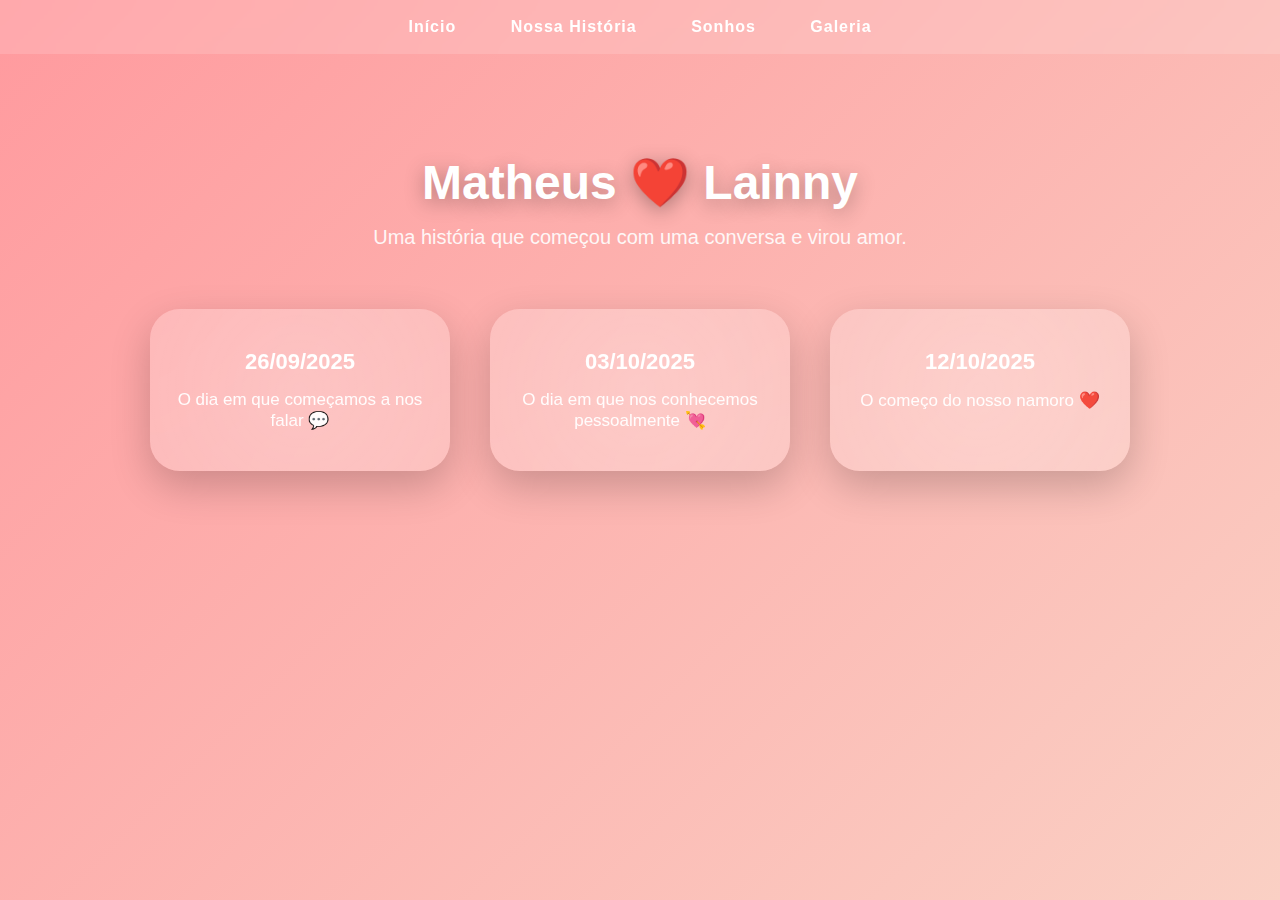
<file: index.html>
<!DOCTYPE html>
<html lang="pt-br">
<head>
    <meta charset="UTF-8">
    <meta name="viewport" content="width=device-width, initial-scale=1.0">
    <title>Matheus ❤️ Lainny</title>
    <link rel="stylesheet" href="style.css">
</head>
<body>

    <nav>
        <a href="index.html">Início</a>
        <a href="historia.html">Nossa História</a>
        <a href="sonhos.html">Sonhos</a>
        <a href="galeria.html">Galeria</a>
    </nav>

    <div class="container">

        <h1>Matheus ❤️ Lainny</h1>
        <p class="frase">
            Uma história que começou com uma conversa e virou amor.
        </p>

        <div class="cards-inicio">

            <div class="card">
                <h3>26/09/2025</h3>
                <p>O dia em que começamos a nos falar 💬</p>
            </div>

            <div class="card">
                <h3>03/10/2025</h3>
                <p>O dia em que nos conhecemos pessoalmente 💘</p>
            </div>

            <div class="card">
                <h3>12/10/2025</h3>
                <p>O começo do nosso namoro ❤️</p>
            </div>

        </div>

    </div>

</body>
</html>
</file>
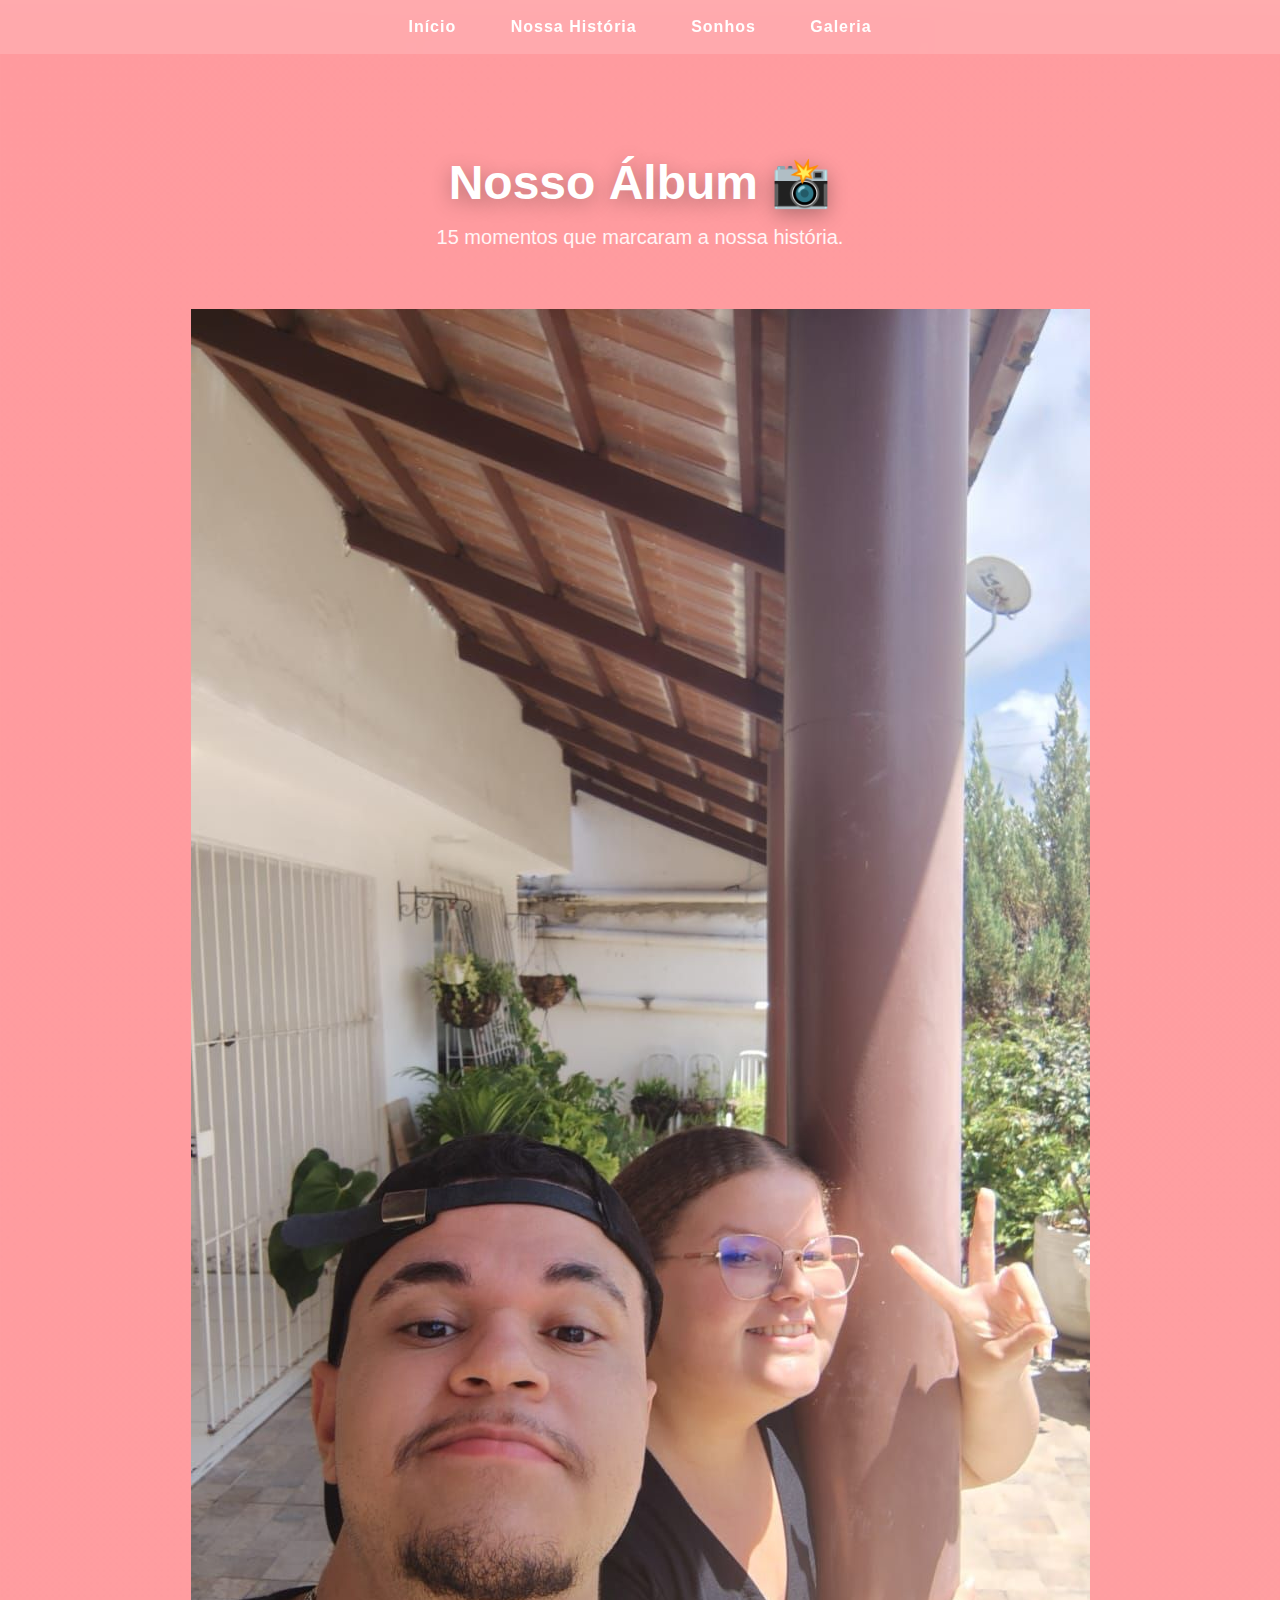
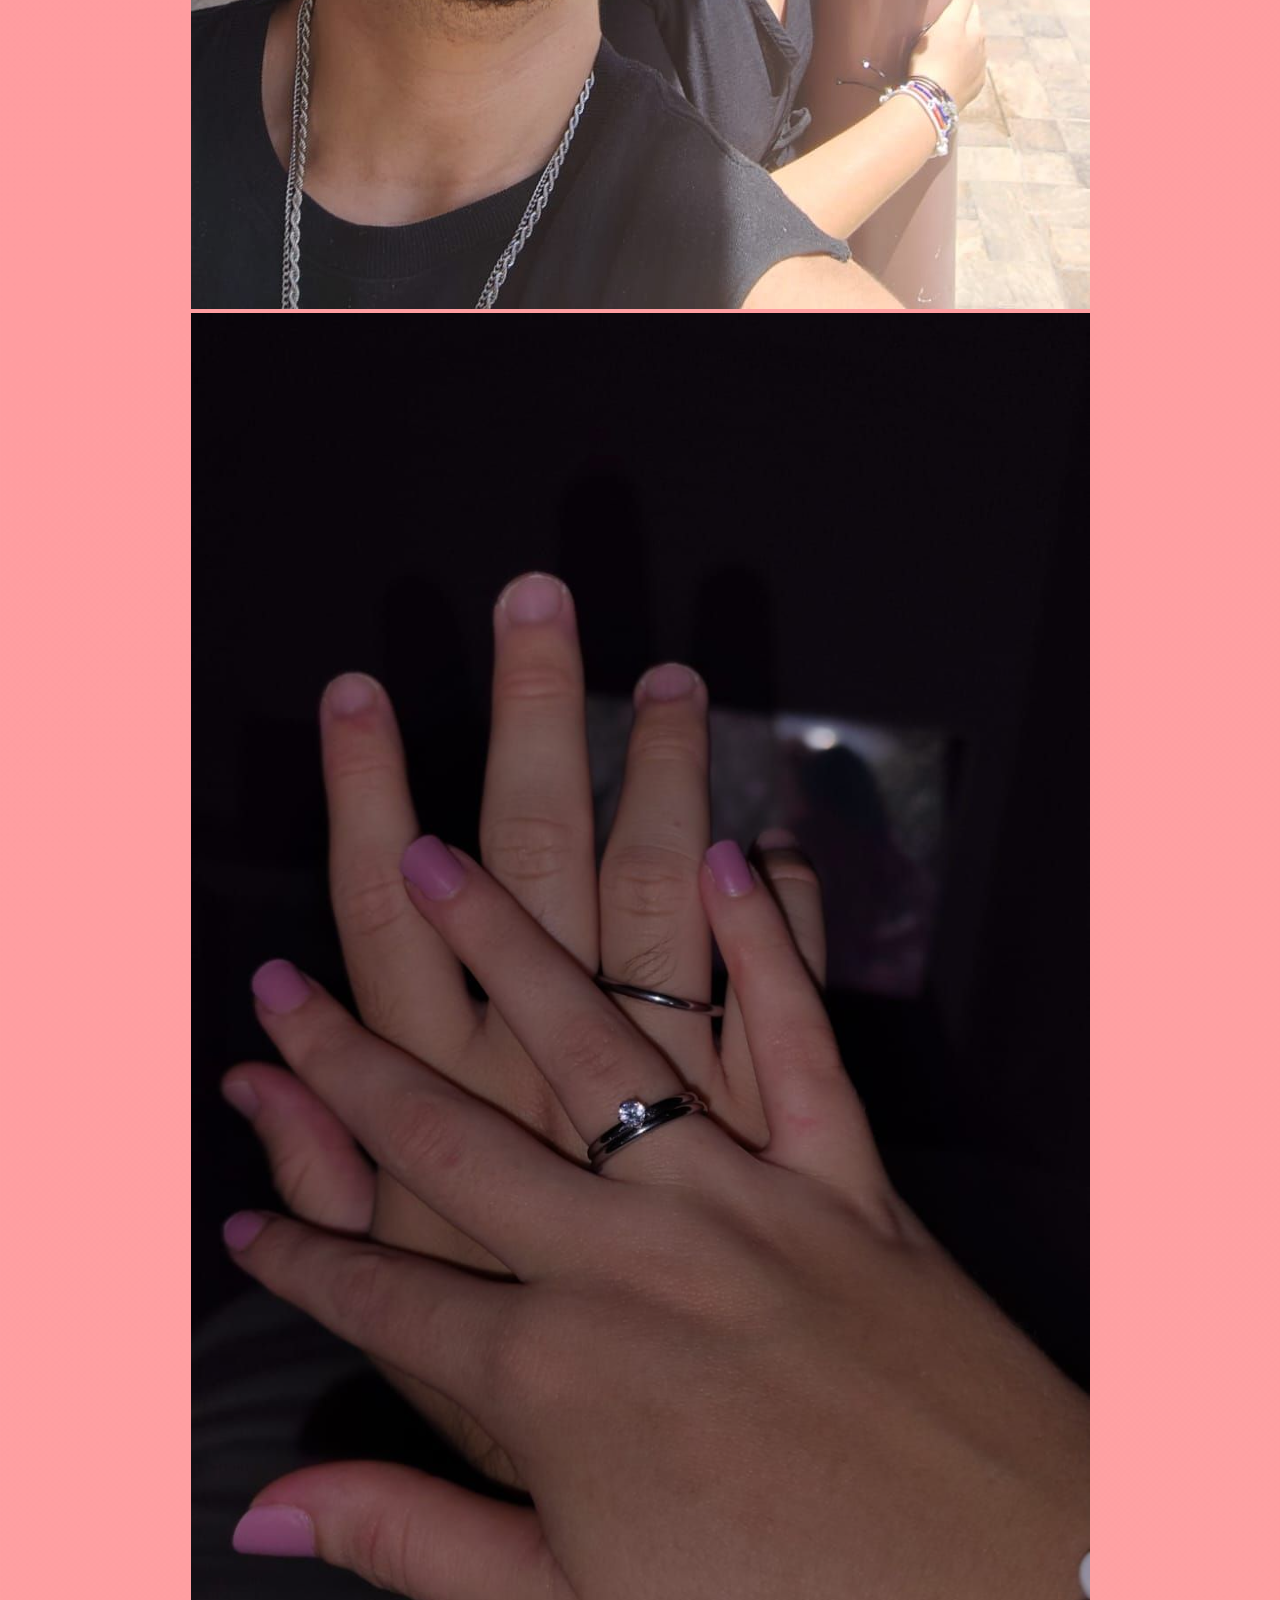
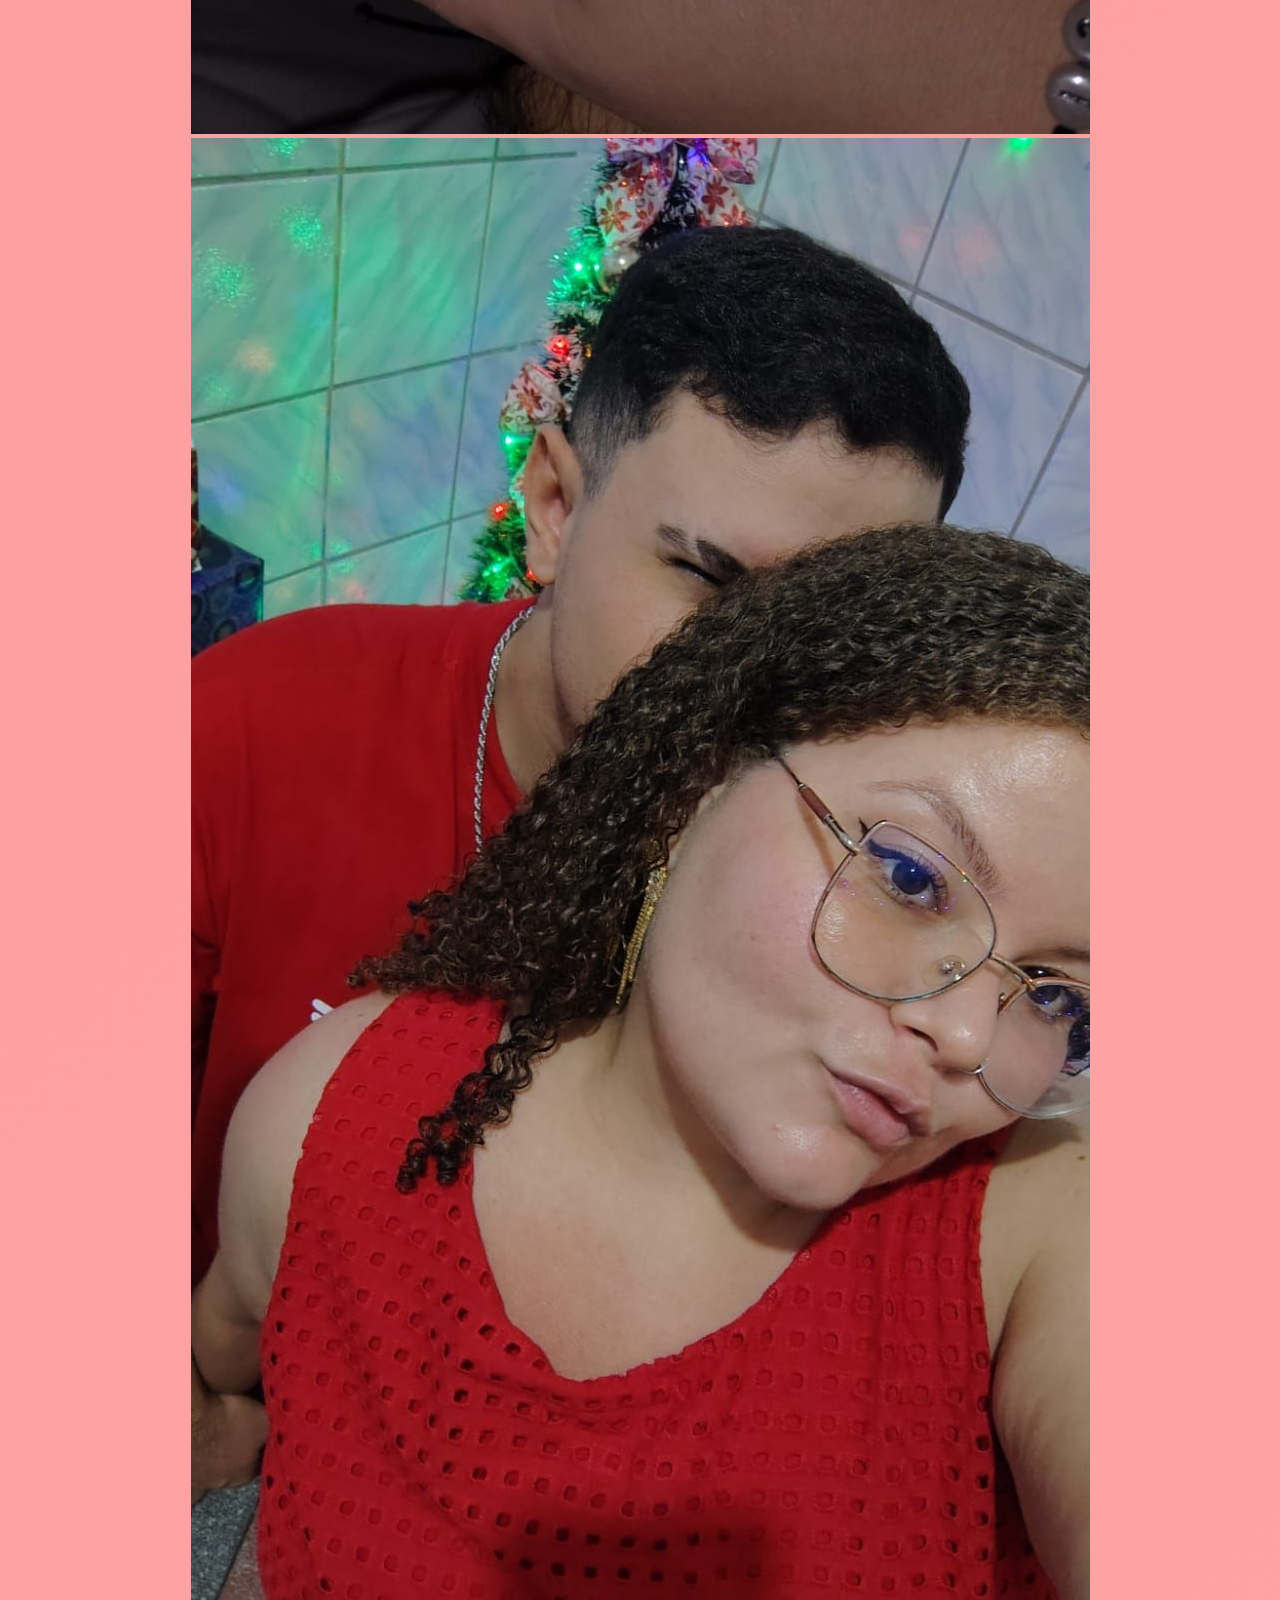
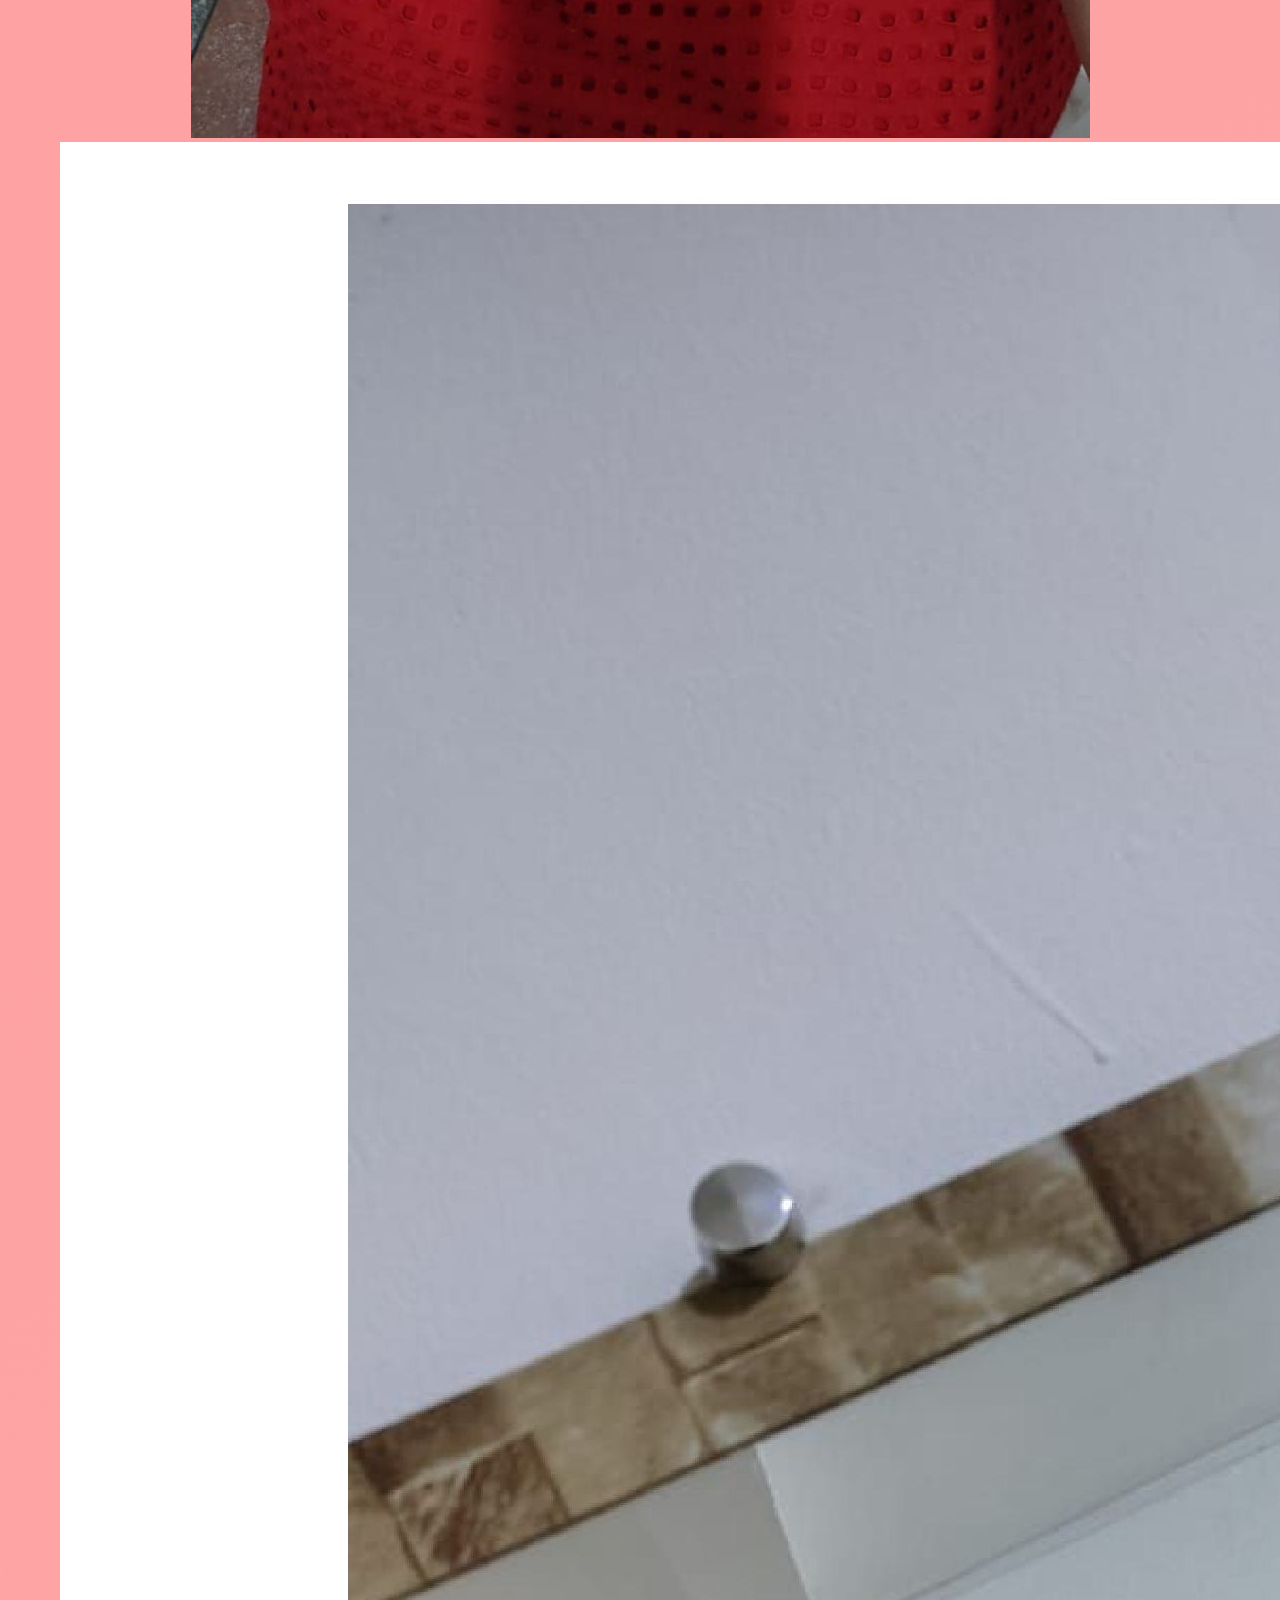
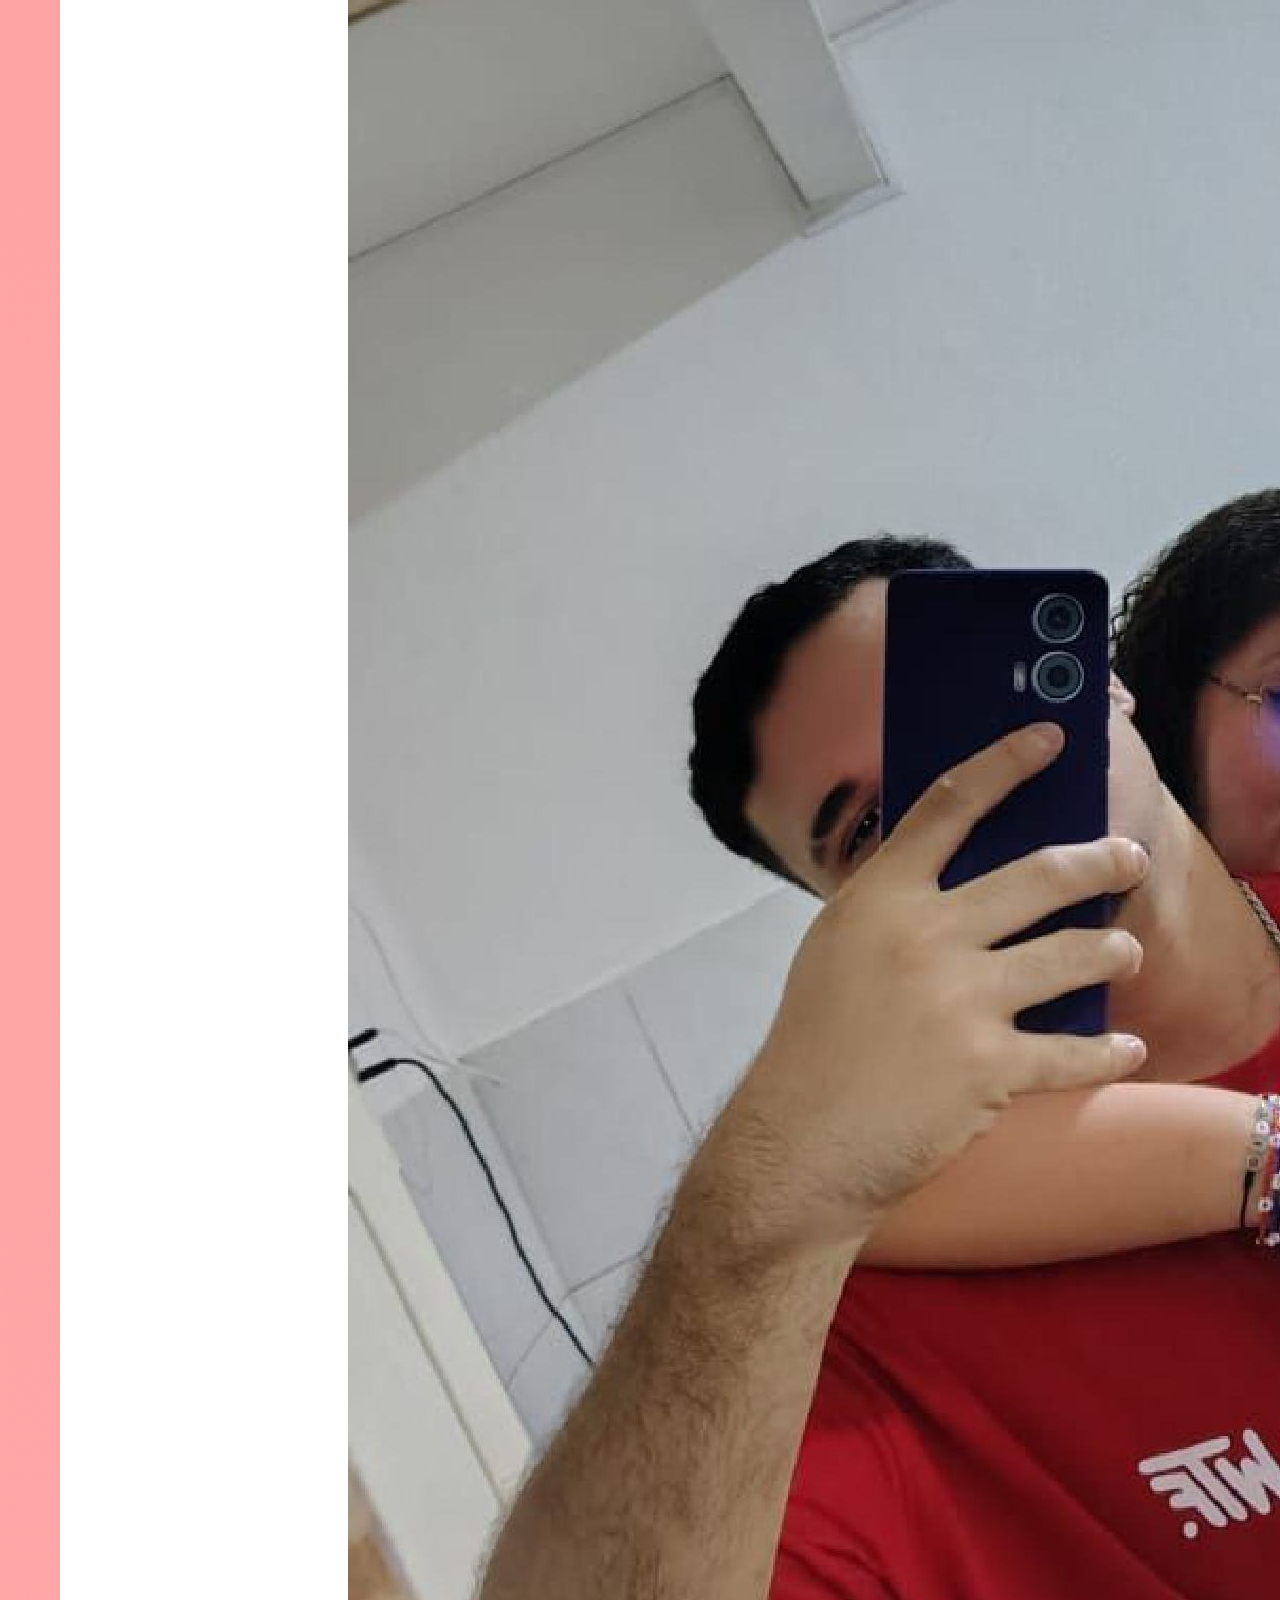
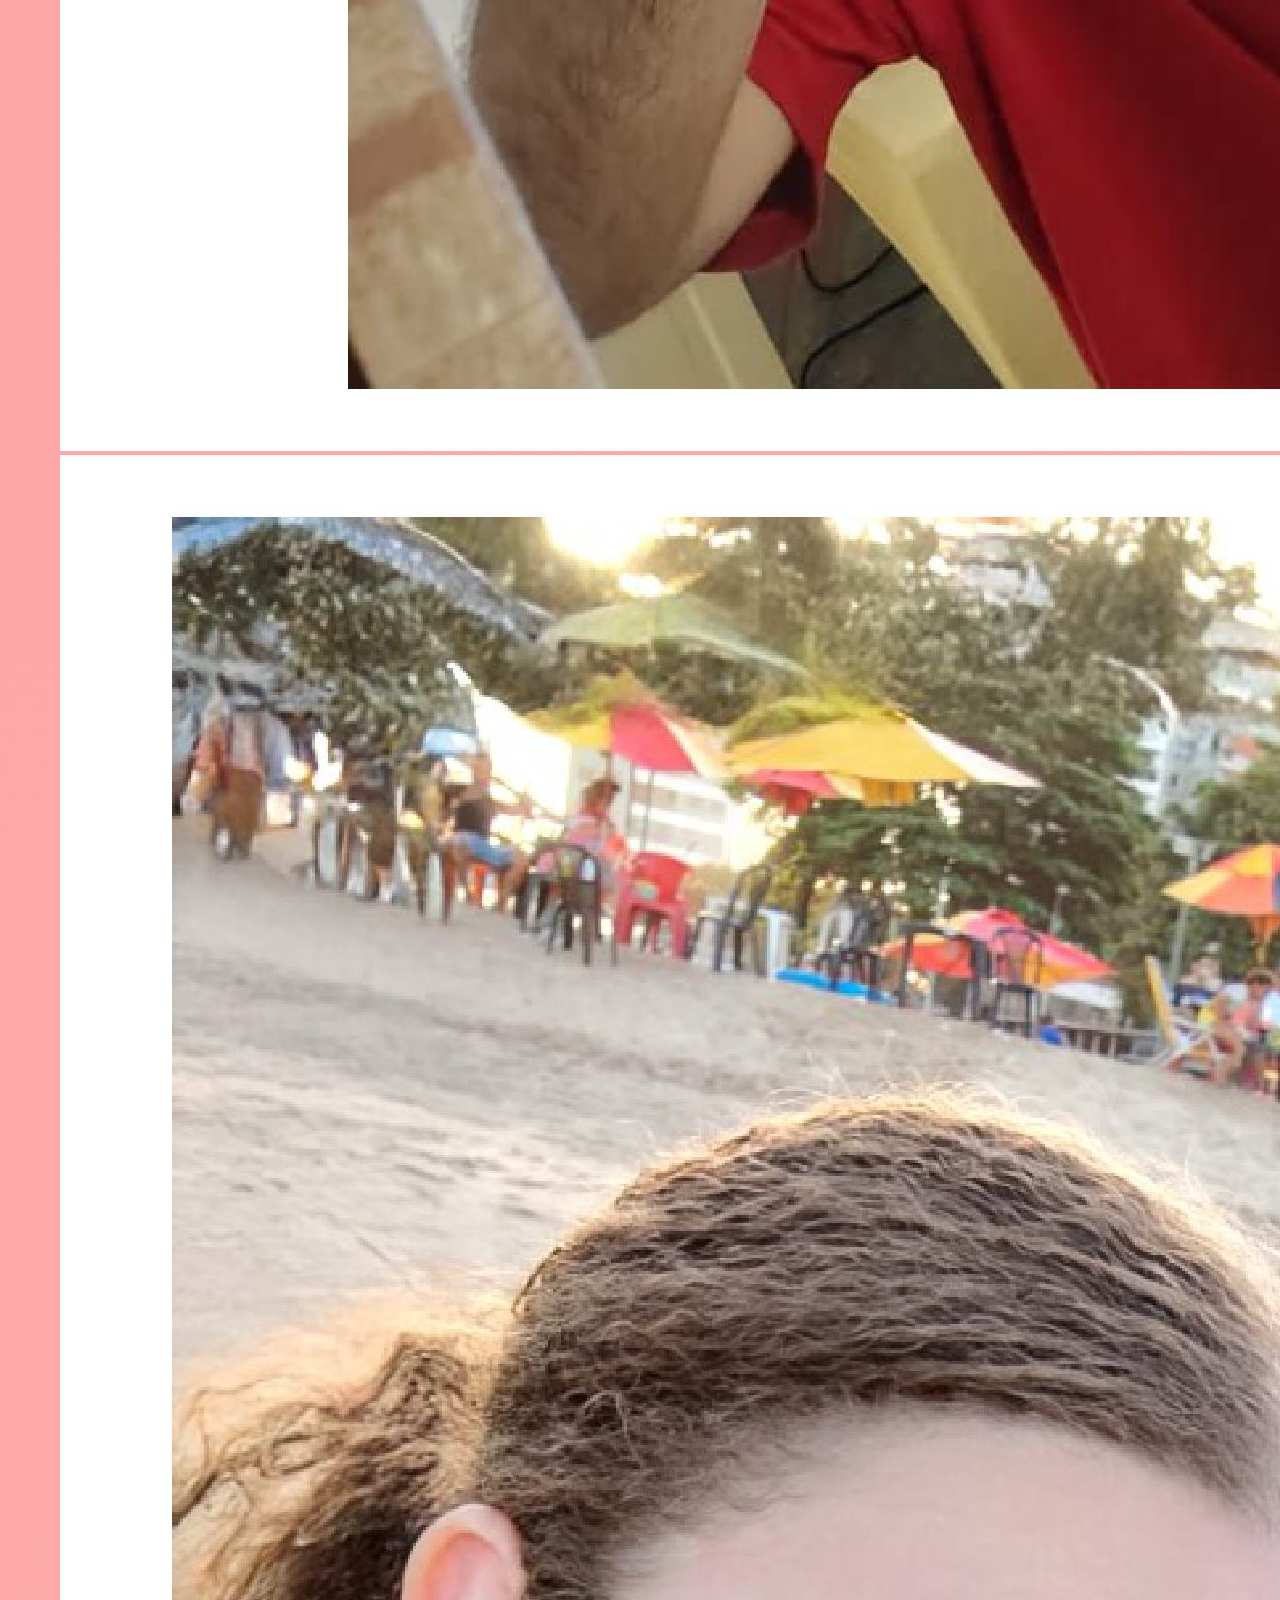
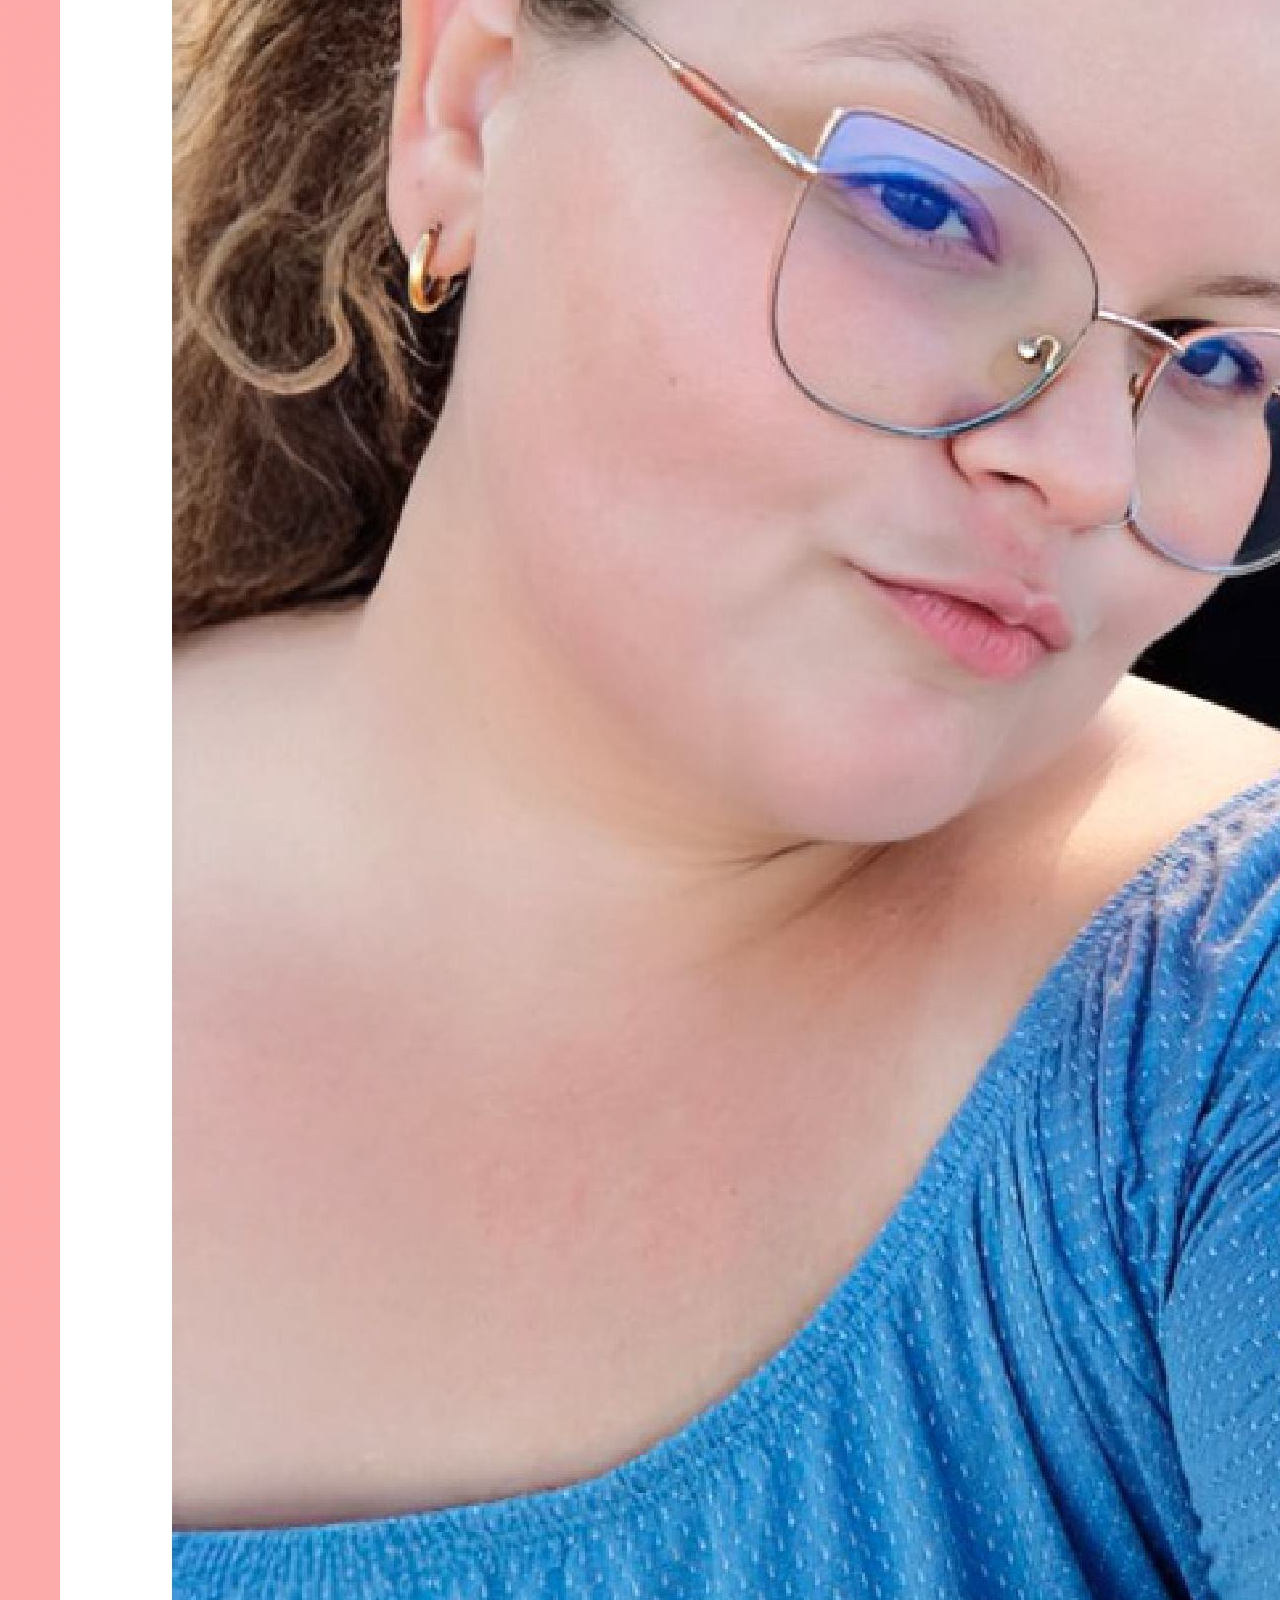
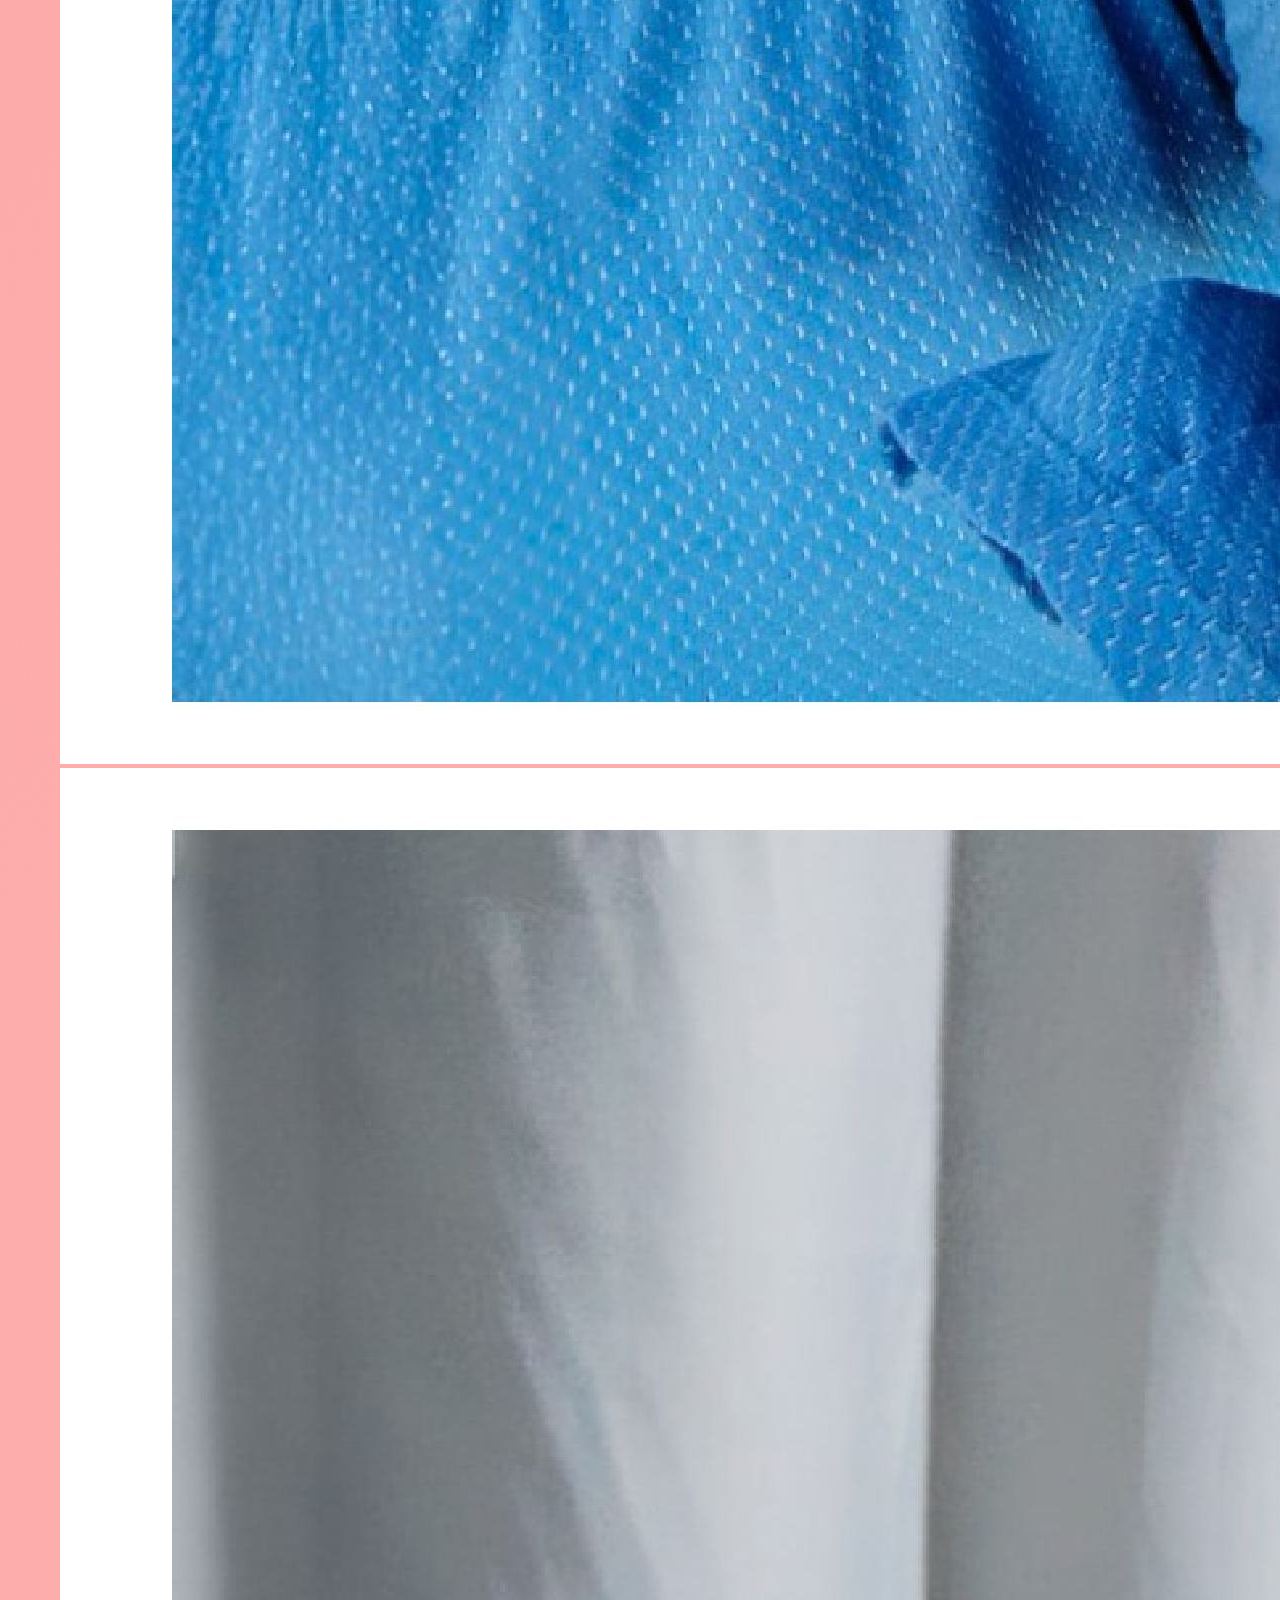
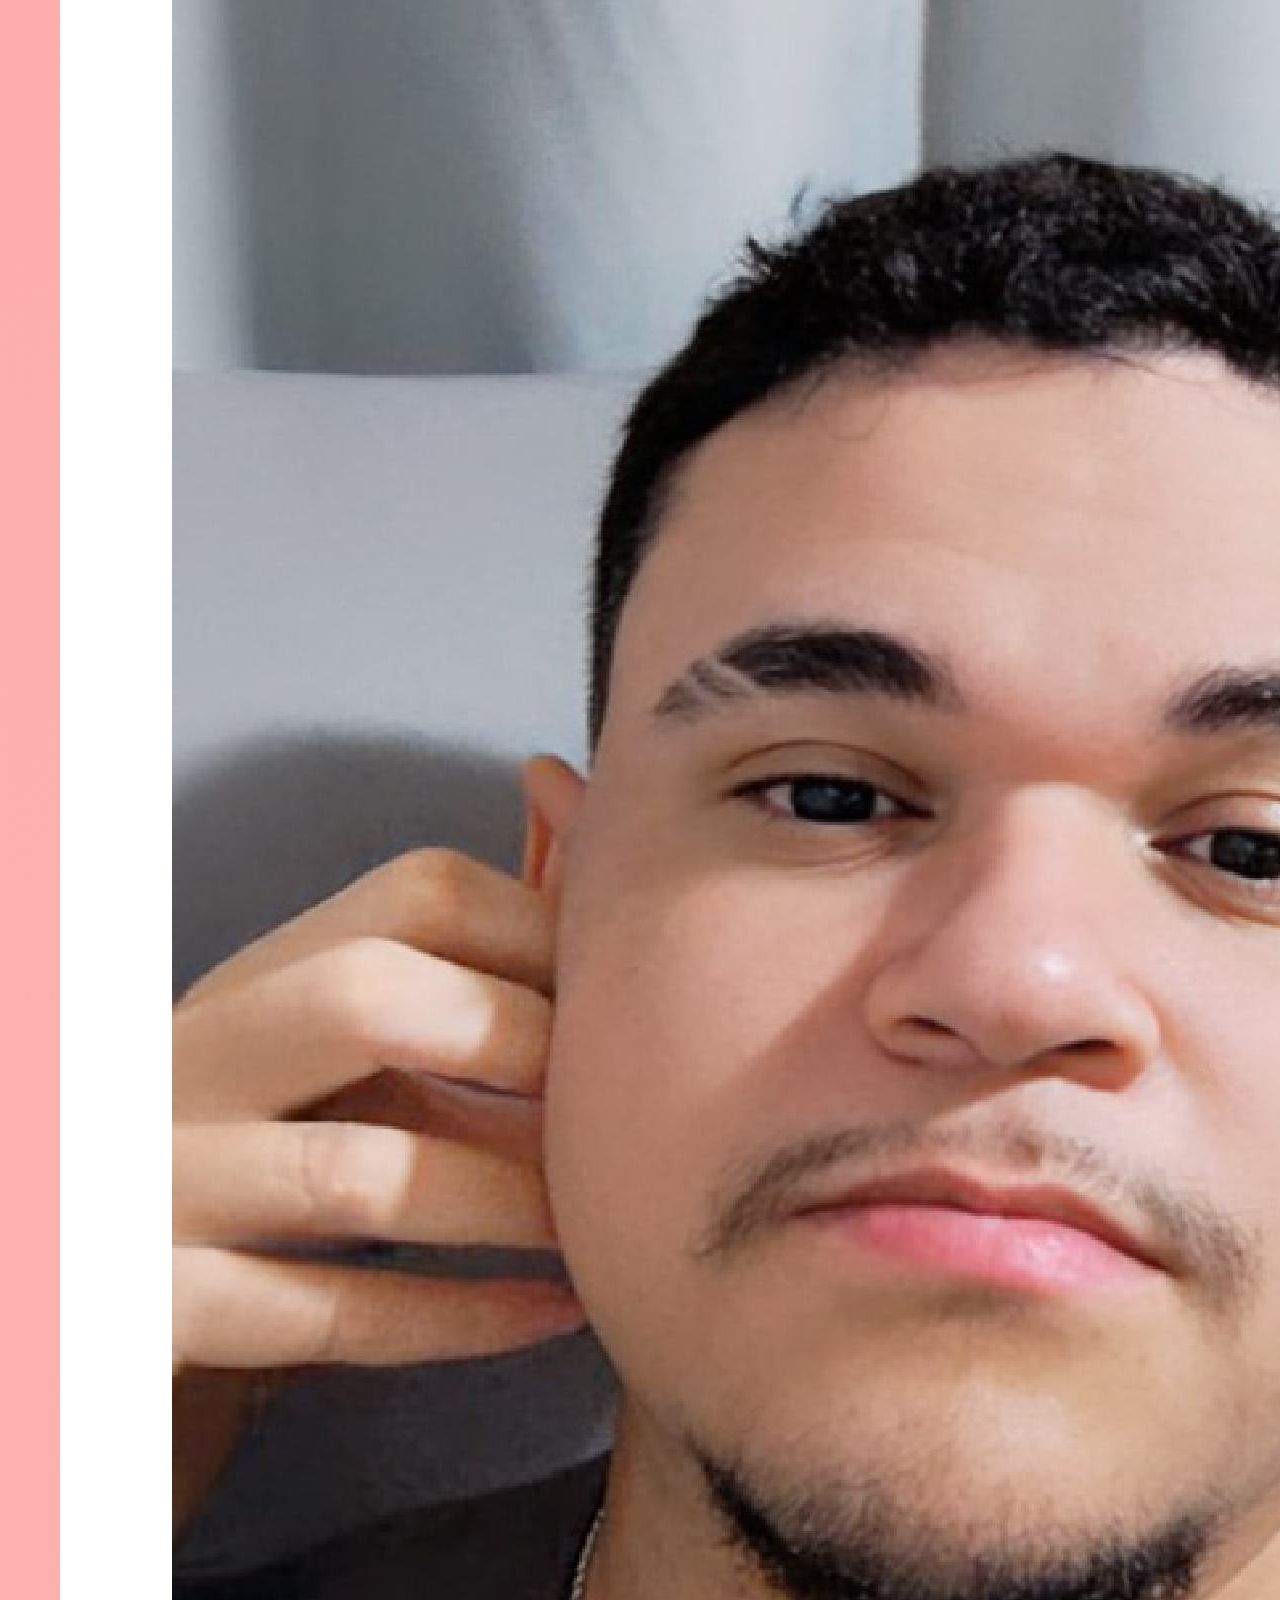
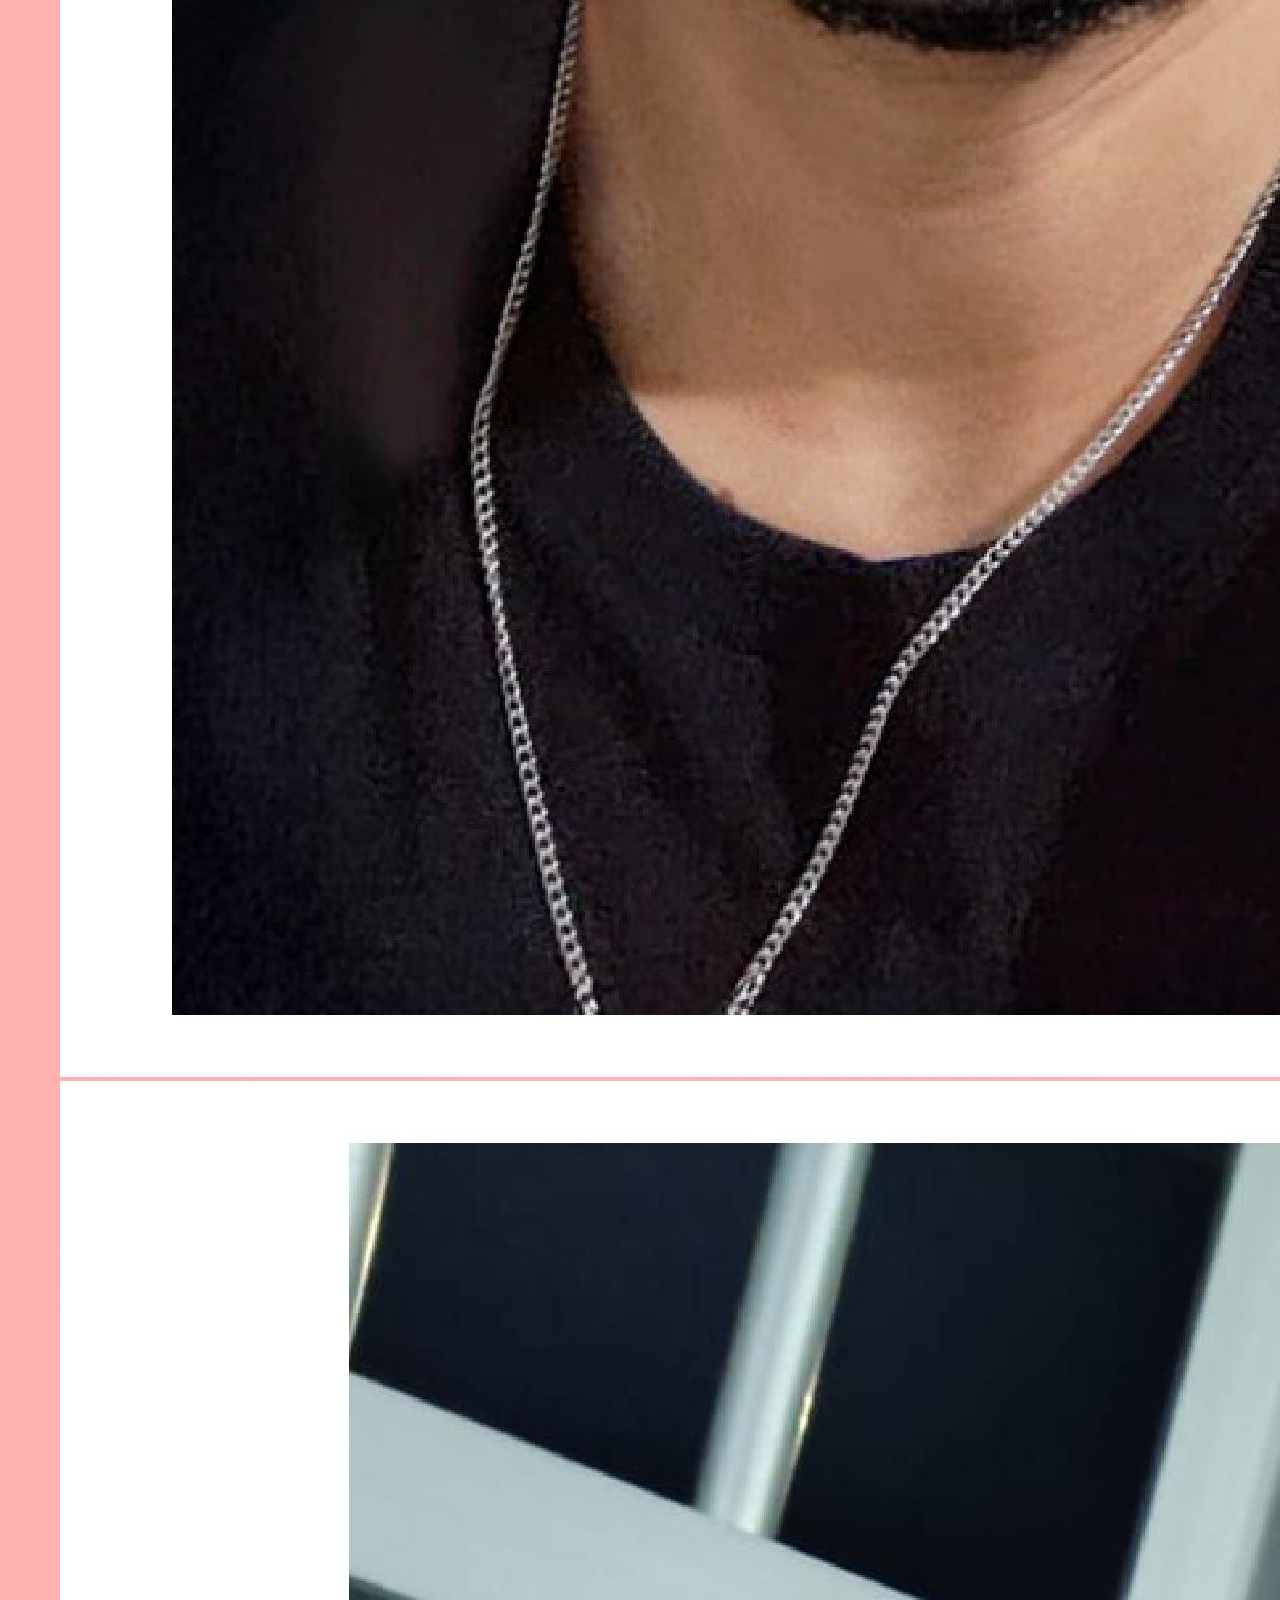
<file: galeria.html>
<!DOCTYPE html>
<html lang="pt-br">
<head>
    <meta charset="UTF-8">
    <title>Nosso Álbum ❤️</title>
    <link rel="stylesheet" href="style.css">
</head>
<body>

<nav>
    <a href="index.html">Início</a>
    <a href="historia.html">Nossa História</a>
    <a href="sonhos.html">Sonhos</a>
    <a href="galeria.html">Galeria</a>
</nav>

<div class="container">

    <h1>Nosso Álbum 📸</h1>
    <p class="frase">
        15 momentos que marcaram a nossa história.
    </p>

    <div class="galeria-romantica">

        <div class="foto-card"><img src="img/foto1.jpg" alt="Foto 1"></div>
        <div class="foto-card"><img src="img/foto2.jpg" alt="Foto 2"></div>
        <div class="foto-card"><img src="img/foto3.jpg" alt="Foto 3"></div>
        <div class="foto-card"><img src="img/foto4.jpg" alt="Foto 4"></div>
        <div class="foto-card"><img src="img/foto5.jpg" alt="Foto 5"></div>
        <div class="foto-card"><img src="img/foto6.jpg" alt="Foto 6"></div>
        <div class="foto-card"><img src="img/foto7.jpg" alt="Foto 7"></div>
        <div class="foto-card"><img src="img/foto8.jpg" alt="Foto 8"></div>
        <div class="foto-card"><img src="img/foto9.jpg" alt="Foto 9"></div>
        <div class="foto-card"><img src="img/foto10.jpg" alt="Foto 10"></div>
        <div class="foto-card"><img src="img/foto11.jpg" alt="Foto 11"></div>
        <div class="foto-card"><img src="img/foto12.jpg" alt="Foto 12"></div>
        <div class="foto-card"><img src="img/foto13.jpg" alt="Foto 13"></div>
        <div class="foto-card"><img src="img/foto14.jpg" alt="Foto 14"></div>
        <div class="foto-card"><img src="img/foto15.jpg" alt="Foto 15"></div>

    </div>

</div>

</body>
</html>
</file>
<file: style.css>
/* RESET */
* {
    margin: 0;
    padding: 0;
    box-sizing: border-box;
}

/* FUNDO */
body {
    font-family: 'Segoe UI', sans-serif;
    background: linear-gradient(135deg, #ff9a9e, #fad0c4);
    min-height: 100vh;
    overflow-x: hidden;
}

/* NAVBAR */
nav {
    background: rgba(255, 255, 255, 0.15);
    backdrop-filter: blur(10px);
    padding: 18px;
    text-align: center;
}

nav a {
    color: white;
    text-decoration: none;
    margin: 0 25px;
    font-weight: 600;
    letter-spacing: 1px;
    transition: 0.3s;
}

nav a:hover {
    opacity: 0.7;
}

/* CONTAINER */
.container {
    max-width: 1200px;
    margin: 80px auto;
    padding: 20px;
    text-align: center;
}

/* TÍTULO */
h1 {
    font-size: 48px;
    color: white;
    margin-bottom: 15px;
    text-shadow: 0 5px 20px rgba(0,0,0,0.3);
}

.frase {
    color: white;
    font-size: 20px;
    margin-bottom: 60px;
    opacity: 0.9;
}

/* CARDS */
.cards-inicio {
    display: flex;
    justify-content: center;
    gap: 40px;
    flex-wrap: wrap;
}

/* CARD ESTILIZADO */
.card {
    width: 300px;
    padding: 40px 25px;
    border-radius: 30px;
    background: rgba(255, 255, 255, 0.2);
    backdrop-filter: blur(20px);
    color: white;
    box-shadow: 0 15px 40px rgba(0,0,0,0.2);
    transition: all 0.4s ease;
    position: relative;
    overflow: hidden;
}

/* brilho interno */
.card::before {
    content: "";
    position: absolute;
    width: 200%;
    height: 200%;
    background: radial-gradient(circle, rgba(255,255,255,0.4), transparent 60%);
    top: -50%;
    left: -50%;
    transform: rotate(25deg);
    opacity: 0.3;
}

/* animação ao passar mouse */
.card:hover {
    transform: translateY(-12px) scale(1.03);
    box-shadow: 0 25px 50px rgba(0,0,0,0.35);
}

.card h3 {
    font-size: 22px;
    margin-bottom: 15px;
}

.card p {
    font-size: 17px;
    opacity: 0.95;
}
</file>
